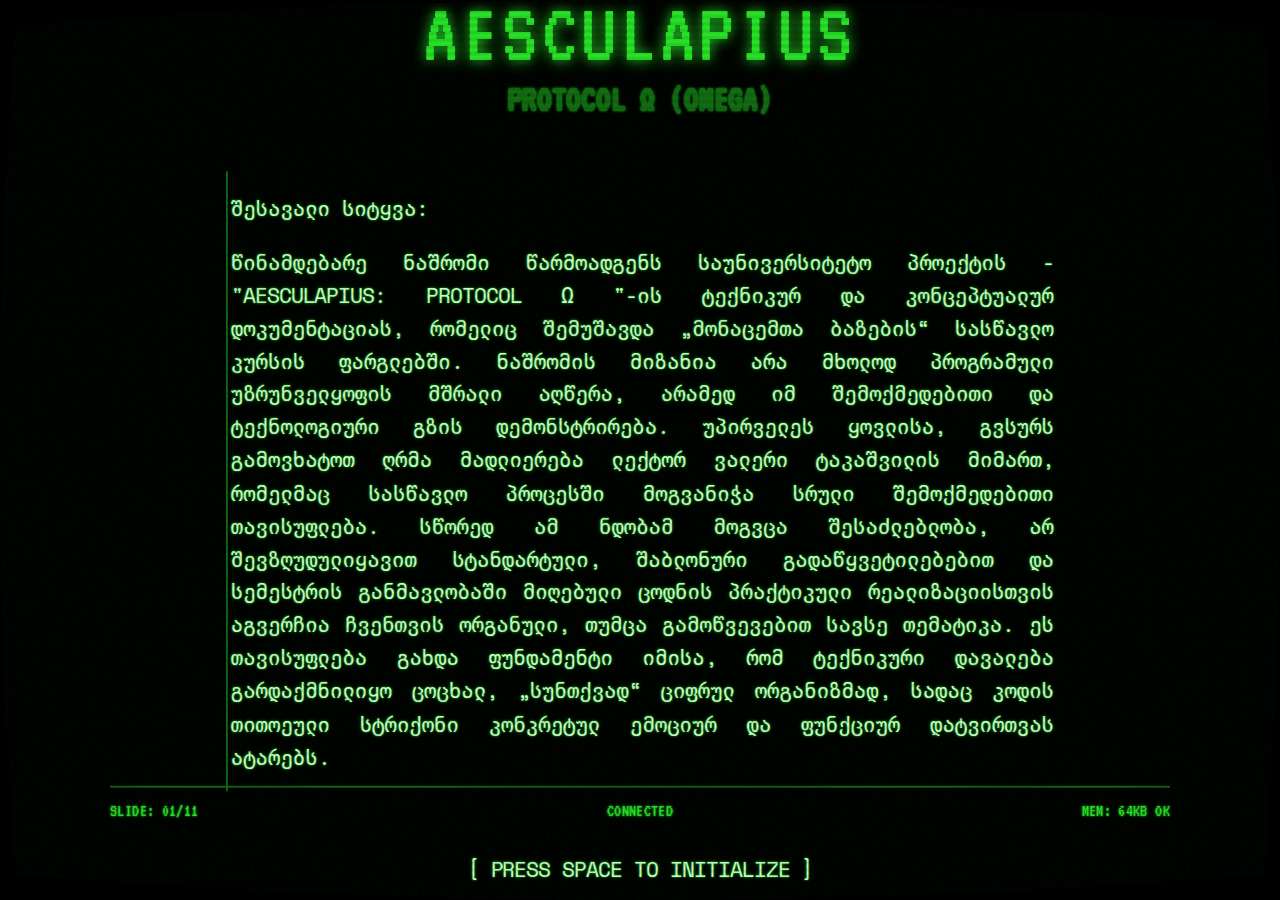
<file: Presentation/index.html>
<!DOCTYPE html>
<html lang="ka">

<head>
    <meta charset="UTF-8">
    <meta name="viewport" content="width=device-width, initial-scale=1.0">
    <title>AESCULAPIUS: PROTOCOL Ω</title>
    <link rel="stylesheet" href="css/retro.css">
</head>

<body>

    <div class="crt-container">
        <div id="crt-canvas-container">
            <canvas id="crt-canvas"></canvas>
        </div>

        <div class="screen">

            <!-- INTRO -->
            <section class="slide title-slide active" data-id="1">
                <h1>AESCULAPIUS</h1>
                <h3>PROTOCOL Ω (OMEGA)</h3>
                <div class="intro-text">
                    <p>შესავალი სიტყვა:</p>
                    <p>წინამდებარე ნაშრომი წარმოადგენს საუნივერსიტეტო პროექტის - "AESCULAPIUS: PROTOCOL Ω "-ის ტექნიკურ
                        და კონცეპტუალურ
                        დოკუმენტაციას, რომელიც შემუშავდა „მონაცემთა ბაზების“ სასწავლო კურსის ფარგლებში.
                        ნაშრომის მიზანია არა მხოლოდ პროგრამული უზრუნველყოფის მშრალი აღწერა,
                        არამედ იმ შემოქმედებითი და ტექნოლოგიური გზის დემონსტრირება. უპირველეს ყოვლისა,
                        გვსურს გამოვხატოთ ღრმა მადლიერება ლექტორ ვალერი ტაკაშვილის მიმართ, რომელმაც სასწავლო პროცესში
                        მოგვანიჭა
                        სრული შემოქმედებითი თავისუფლება. სწორედ ამ ნდობამ მოგვცა შესაძლებლობა, არ შევზღუდულიყავით
                        სტანდარტული,
                        შაბლონური გადაწყვეტილებებით და სემესტრის განმავლობაში მიღებული ცოდნის პრაქტიკული რეალიზაციისთვის
                        აგვერჩია ჩვენთვის ორგანული,
                        თუმცა გამოწვევებით სავსე თემატიკა. ეს თავისუფლება გახდა ფუნდამენტი იმისა, რომ ტექნიკური დავალება
                        გარდაქმნილიყო ცოცხალ, „სუნთქვად“ ციფრულ ორგანიზმად,
                        სადაც კოდის თითოეული სტრიქონი კონკრეტულ ემოციურ და ფუნქციურ დატვირთვას ატარებს.
                    </p>
                    <!-- <p>ნაშრომის მიზანია არა მხოლოდ პროგრამული უზრუნველყოფის მშრალი აღწერა, არამედ იმ შემოქმედებითი და
                        ტექნოლოგიური გზის დემონსტრირება.</p>
                    <p>უპირველეს ყოვლისა, მსურს გამოვხატო ღრმა მადლიერება ლექტორ <strong>ვალერი ტაკაშვილი</strong>
                        მიმართ, რომელმაც სასწავლო პროცესში მოგვანიჭა სრული შემოქმედებითი თავისუფლება.</p> -->
                </div>
                <p class="blink" style="margin-top: 2rem;">[ PRESS SPACE TO INITIALIZE ]</p>
            </section>

            <!-- PRELUDE -->
            <section class="slide content-slide" data-id="2">
                <h2>იდეოლოგია და ატმოსფერო</h2>
                <div class="columns">
                    <div class="col">
                        <p>ეს პროექტი არ არის უბრალოდ კოდი. ეს არის მცდელობა, შევქმნათ "ცოცხალი", "სუნთქვადი" ციფრული
                            ორგანიზმი.</p>
                        <p>ჩვენ ავირჩიეთ <strong>Retro-Futurism</strong> და <strong>CRT Aesthetics</strong>, რათა
                            დაგვებრუნებინა ტექნოლოგიური მისტიკის განცდა.</p>
                        <p>თანამედროვე ინტერფეისები "სტერილურია". ჩვენ გვინდოდა ხმაური, დამახინჯება და ანალოგური სითბო.
                        </p>
                    </div>
                    <div class="col">
                        <div class="code-block language-plaintext">
                            > SYSTEM_CHECK...
                            > DETECTING_USER_EMOTION...
                            > LOADING_NOSTALGIA_MODULE... 100%
                            > RENDER_MODE: CATHODE_RAY_TUBE
                        </div>
                    </div>
                </div>
            </section>

            <!-- ACT 1: STYLE -->
            <section class="slide act-slide" data-id="3">
                <p>ACT_01</p>
                <h1>ვიზუალური ინჟინერია</h1>
                <h3>CRT სიმულაცია</h3>
            </section>

            <section class="slide content-slide" data-id="4">
                <h2>CRT: ტექნოლოგიური ილუზია</h2>
                <p>სტილიზაცია არ არის მხოლოდ ფილტრი. ეს არის კონტექსტი.</p>
                <div class="columns">
                    <div class="col">
                        <ul>
                            <li><strong>Barrel Distortion:</strong> ეკრანის ფიზიკური გამრუდება.</li>
                            <li><strong>Scanlines:</strong> ელექტრონული სხივის კვალი.</li>
                            <li><strong>Chromatic Aberration:</strong> ფერების დაშლა ლინზის კიდეებზე.</li>
                        </ul>
                    </div>
                    <div class="col">
                        <div class="code-block language-glsl">
                            // Fragment Shader Logic
                            vec2 curve(vec2 uv) {
                            uv = (uv - 0.5) * 2.0;
                            uv.x *= 1.0 + pow((abs(uv.y) / 3.5), 2.0); // Distortion X
                            uv.y *= 1.0 + pow((abs(uv.x) / 4.5), 2.0); // Distortion Y
                            return (uv / 2.0) + 0.5;
                            }
                        </div>
                    </div>
                </div>
            </section>

            <!-- ACT 2: DATABASE -->
            <section class="slide act-slide" data-id="5">
                <p>ACT_02</p>
                <h1>სისტემის გული</h1>
                <h3>მონაცემთა ბაზის არქიტექტურა</h3>
            </section>

            <section class="slide content-slide" data-id="6">
                <h2>SQL ARCHITECTURE: დეტერმინიზმი</h2>
                <p>ჩვენ ვიყენებთ <strong>Computed Columns</strong>-ს, რათა შევქმნათ დეტერმინისტული კავშირი დიაგნოზსა და
                    სტატუსს შორის. ეს არ არის მხოლოდ ოპტიმიზაცია; ეს არის <strong>უსაფრთხოების პროტოკოლი</strong>.</p>
                <p style="font-size: 1.1rem; margin-top: 0.5rem;">სისტემას <em>არ შეუძლია</em> დაუშვას შეცდომა:
                    პაციენტის სტატუსი (ფერი) ავტომატურად, მათემატიკური სიზუსტით გამოითვლება საფრთხის დონიდან. ადამიანური
                    ფაქტორი გამორიცხულია.</p>
                <div class="code-block language-sql">
                    CREATE TABLE Subjects (
                    SubjectID INT PRIMARY KEY IDENTITY(1,1),
                    CodeName NVARCHAR(100),
                    AssignedThreatID INT,

                    -- THE "BRAIN" OF THE TABLE
                    -- StatusColor is not stored, it is CALCULATED in real-time.
                    StatusColor AS (
                    CASE AssignedThreatID
                    WHEN 1 THEN 'Green' -- Stable
                    WHEN 2 THEN 'Yellow' -- Viral
                    WHEN 3 THEN 'Red' -- Radiation
                    WHEN 4 THEN 'Black' -- Necrotic Plague
                    <div class="columns">
                        <div class="col">
                            <ul style="font-size: 1rem;">
                                <li>Dr. Hannibal Lecter (Psychiatry)</li>
                                <li>Dr. House G. (Diagnostics)</li>
                                <li>Dr. Frankenstein (Reanimation)</li>
                                <li>AI Unit "HAL-9000" (System Admin)</li>
                            </ul>
                        </div>
                        <div class="col">
                            <div class="code-block language-sql">
                                INSERT INTO Doctors (DocName, Specialty) VALUES
                                ('Dr. Jekyll', 'Chemistry'),
                                ('Dr. Strange S.', 'Neurosurgery'),
                                ('Dr. Doom', 'Cybernetics');
                            </div>
                        </div>
                    </div>
            </section>

            <!-- ACT 3: BACKEND -->
            <section class="slide act-slide" data-id="9">
                <p>ACT_03</p>
                <h1>ალბათური განაწილება</h1>
                <h3>Backend (Python & Flask)</h3>
            </section>

            <section class="slide content-slide" data-id="10">
                <h2>CHAOS ENGINE: ალბათური განაწილება</h2>
                <p>Chaos Engine იყენებს შეწონილ ალბათობას (Weighted Randomness) პაციენტთა დიაგნოზების გენერირებისთვის:
                </p>

                <div class="columns">
                    <!-- Left Column: Table -->
                    <div class="col" style="flex: 1.5;">
                        <table class="retro-table">
                            <thead>
                                <tr>
                                    <th>დონე</th>
                                    <th>ფერი</th>
                                    <th>%</th>
                                    <th>მნიშვნელობა</th>
                                </tr>
                            </thead>
                            <tbody>
                                <tr class="row-green">
                                    <td>LEVEL 1</td>
                                    <td>GREEN</td>
                                    <td>50%</td>
                                    <td>სტაბილური</td>
                                </tr>
                                <tr class="row-yellow">
                                    <td>LEVEL 2</td>
                                    <td>YELLOW</td>
                                    <td>30%</td>
                                    <td>საშ.სირთ. ვირუსული ინფექცია</td>
                                </tr>
                                <tr class="row-red">
                                    <td>LEVEL 3</td>
                                    <td>RED</td>
                                    <td>15%</td>
                                    <td>რადიაციული ავადმყოფობა / ჭირი </td>
                                </tr>
                                <tr class="row-black">
                                    <td>LEVEL 4</td>
                                    <td>BLACK</td>
                                    <td>5%</td>
                                    <td>ლეტალური შედეგის მომტანი</td>
                                </tr>
                            </tbody>
                        </table>
                    </div>

                    <!-- Right Column: Chart -->
                    <div class="col" style="flex: 1; display: flex; justify-content: center; align-items: center;">
                        <div class="chart-container">
                            <div class="pie-chart"></div>
                            <div class="chart-legend">
                                <div class="legend-item"><span class="dot"
                                        style="background: var(--phosphor-main);"></span> 50%</div>
                                <div class="legend-item"><span class="dot" style="background: var(--amber);"></span> 30%
                                </div>
                                <div class="legend-item"><span class="dot" style="background: var(--alert-red);"></span>
                                    15%</div>
                                <div class="legend-item"><span class="dot" style="background: #555;"></span> 5%</div>
                            </div>
                            <p style="margin-top: 1rem; font-size: 0.8rem; text-align: center;">
                                DISTRIBUTION_MODEL_V1.4.3
                            </p>
                        </div>
                    </div>
                </div>
            </section>

            <!-- ACT 4: FRONTEND -->
            <section class="slide act-slide" data-id="11">
                <p>ACT_04</p>
                <h1>ვიზუალიზაცია</h1>
                <h3>Frontend და "ცოცხალი" მონაცემები</h3>
            </section>

            <section class="slide content-slide" data-id="12">
                <h2>FRONTEND: მონაცემთა ნაკადი</h2>
                <p>ინტერფეისი იღებს JSON მონაცემებს და გარდაქმნის მათ ვიზუალურ სიგნალებად.</p>
                <div class="code-block language-javascript">
                    async function fetchData() {
                    const response = await fetch('/api/data');
                    const data = await response.json();

                    data.forEach(patient => {
                    const row = document.createElement('tr');
                    row.className = patient.StatusColor.toLowerCase(); // 'red', 'black'...

                    if (patient.StatusColor === 'RED') {
                    row.classList.add('blink-urgent');
                    }

                    tableBody.appendChild(row);
                    });
                    }
                </div>
            </section>

            <section class="slide title-slide" data-id="13">
                <h1>გმადლობთ</h1>
                <div class="qr-sim"></div>
                <p class="blink">SYSTEM_SHUTDOWN_IMMINENT...</p>
            </section>

            <div class="status-bar">
                <span id="slide-counter">SLIDE: 01/13</span>
                <span class="blink">CONNECTED</span>
                <span>MEM: 64KB OK</span>
            </div>
        </div>
    </div>

    <script src="js/crt-renderer.js"></script>
    <script>
        /* --- SYSTEM LOGIC (JS) --- */
        document.addEventListener('DOMContentLoaded', () => {
            let currentSlideIndex = 0;
            const slides = document.querySelectorAll('.slide');
            const counter = document.getElementById('slide-counter');
            const totalSlides = slides.length;

            // Navigation Function
            function showSlide(index) {
                slides.forEach(slide => slide.classList.remove('active'));

                // Loop wrapping
                if (index < 0) index = totalSlides - 1;
                if (index >= totalSlides) index = 0;

                currentSlideIndex = index;
                slides[currentSlideIndex].classList.add('active');

                // Update Counter
                counter.innerText = `SLIDE: ${String(currentSlideIndex + 1).padStart(2, '0')}/${totalSlides}`;
            }

            function nextSlide() {
                showSlide(currentSlideIndex + 1);
            }

            function prevSlide() {
                showSlide(currentSlideIndex - 1);
            }

            // --- CONTROLS FOR CLICKER / KEYBOARD ---
            document.addEventListener('keydown', (e) => {
                switch (e.code) {
                    case 'Space':
                    case 'ArrowRight':
                    case 'Enter':
                    case 'PageDown':
                    case 'KeyN':
                        e.preventDefault();
                        nextSlide();
                        break;
                    case 'ArrowLeft':
                    case 'Backspace':
                    case 'PageUp':
                    case 'KeyP':
                        e.preventDefault();
                        prevSlide();
                        break;
                    case 'Home':
                        showSlide(0);
                        break;
                    case 'End':
                        showSlide(totalSlides - 1);
                        break;
                }
            });

            // Mouse click for simple navigation
            document.addEventListener('click', (e) => {
                if (e.clientX > window.innerWidth / 2) {
                    nextSlide();
                } else {
                    prevSlide();
                }
            });

            // Initialize
            showSlide(0);
        });
    </script>

</body>

</html>
</file>
<file: Presentation/css/retro.css>
/* --- MODERN RETRO AESTHETIC --- */
@import url('https://fonts.googleapis.com/css2?family=VT323&family=Space+Mono:ital,wght@0,400;0,700;1,400&display=swap');

:root {
    --phosphor-main: #28e028;
    /* Classic Green */
    --phosphor-dim: #126b12;
    /* Dim Green */
    --phosphor-bright: #8aff8a;
    /* Bright Green */
    --alert-red: #ff3333;
    /* Critical Red */
    --alert-dim: #660000;
    --amber: #ffb000;
    /* Warning Amber */
    --bg-color: #050a05;
    /* Deep Black-Green */
    --glass-reflection: rgba(255, 255, 255, 0.02);
}

* {
    box-sizing: border-box;
    cursor: none;
    /* Hide cursor for immersion */
}

body {
    margin: 0;
    padding: 0;
    background-color: #000;
    color: var(--phosphor-main);
    font-family: 'VT323', monospace;
    overflow: hidden;
    height: 100vh;
    width: 100vw;
    font-size: 24px;
    -webkit-font-smoothing: none;
}

/* --- CANVAS OVERLAY --- */
#crt-canvas-container {
    position: fixed;
    top: 0;
    left: 0;
    width: 100%;
    height: 100%;
    z-index: 9999;
    pointer-events: none;
}

#crt-canvas {
    width: 100%;
    height: 100%;
    display: block;
}

/* --- CONTENT CONTAINER --- */
.crt-container {
    width: 100vw;
    height: 100vh;
    position: relative;
    overflow: hidden;
}

.screen {
    width: 100%;
    height: 100%;
    position: relative;
    z-index: 1;
    padding: 4rem;
    display: flex;
    flex-direction: column;
    /* Content is distorted by the shader, but we scale it slightly to fit the "safe zone" */
    transform: scale(0.92);
    transform-origin: center;

    /* Text Glow */
    text-shadow: 0 0 4px var(--phosphor-dim), 0 0 2px var(--phosphor-main);
}

/* --- TYPOGRAPHY --- */
h1 {
    font-size: 6rem;
    text-transform: uppercase;
    margin: 0;
    line-height: 0.9;
    letter-spacing: 0.3rem;
    font-weight: normal;
    text-shadow: 0 0 15px var(--phosphor-main);
    animation: textGlitch 4s infinite;
}

h2 {
    font-size: 3.5rem;
    border-bottom: 2px solid var(--phosphor-dim);
    display: inline-block;
    margin-bottom: 2rem;
    padding-bottom: 0.5rem;
    text-shadow: 0 0 8px var(--phosphor-main);
}

h3 {
    font-size: 2.5rem;
    color: var(--phosphor-dim);
    margin-top: 0.5rem;
    text-transform: uppercase;
}

p,
li {
    font-family: 'Space Mono', monospace;
    font-size: 1.4rem;
    line-height: 1.6;
    max-width: 900px;
    color: #ccffcc;
}

strong {
    color: var(--phosphor-bright);
    font-weight: bold;
    text-shadow: 0 0 5px var(--phosphor-bright);
}

/* --- SLIDE SYSTEM --- */
.slide {
    display: none;
    height: 100%;
    flex-direction: column;
    justify-content: center;
    opacity: 0;
    transition: opacity 0.1s ease-out;
}

.slide.active {
    display: flex;
    opacity: 1;
    animation: turnOn 0.2s ease-out forwards;
}

.title-slide {
    align-items: center;
    text-align: center;
}

.act-slide {
    align-items: center;
    text-align: center;
    border: 4px double var(--phosphor-main);
    background: rgba(0, 20, 0, 0.4);
    margin: 2rem;
}

.content-slide {
    justify-content: flex-start;
    padding-top: 5vh;
}

/* --- COMPONENTS --- */
.intro-text {
    text-align: left;
    max-width: 900px;
    margin-top: 1.2rem;
    margin-bottom: 2.2rem;
    border-left: 2px solid var(--phosphor-dim);
    padding-left: 0.2rem;
}

.intro-text p {
    margin-bottom: 1.2rem;
    text-align: justify;
}

.columns {
    display: flex;
    gap: 4rem;
    width: 100%;
    margin-top: 2rem;
    align-items: flex-start;
}

.col {
    flex: 1;
}

.code-block {
    background: rgba(0, 10, 0, 0.9);
    border: 1px solid var(--phosphor-dim);
    padding: 1.5rem;
    font-family: 'Courier New', monospace;
    font-size: 1.1rem;
    color: var(--phosphor-bright);
    white-space: pre-wrap;
    margin: 1rem 0;
    box-shadow: 0 0 20px rgba(0, 50, 0, 0.5);
    position: relative;
    text-align: left;
}

.code-block::before {
    content: "SOURCE_VIEW";
    position: absolute;
    top: -10px;
    left: 10px;
    background: #000;
    padding: 0 5px;
    font-size: 0.8rem;
    color: var(--phosphor-dim);
}

/* Syntax Highlighting Simulation */
.language-sql .keyword {
    color: #ff79c6;
}

.language-python .keyword {
    color: #ff79c6;
}

.language-javascript .keyword {
    color: #ff79c6;
}

.status-bar {
    position: absolute;
    bottom: 3rem;
    left: 4rem;
    right: 4rem;
    border-top: 2px solid var(--phosphor-dim);
    padding-top: 1rem;
    display: flex;
    justify-content: space-between;
    text-transform: uppercase;
    font-size: 1.2rem;
}

.blink {
    animation: blink 1s step-end infinite;
}

.accent {
    color: var(--phosphor-bright);
    text-decoration: underline;
}

.qr-sim {
    width: 200px;
    height: 200px;
    background: repeating-linear-gradient(45deg,
            var(--phosphor-main),
            var(--phosphor-main) 10px,
            #000 10px,
            #000 20px);
    margin: 2rem auto;
    border: 2px solid var(--phosphor-main);
    box-shadow: 0 0 15px var(--phosphor-main);
}

.facts-grid {
    display: grid;
    grid-template-columns: 1fr;
    gap: 2rem;
}

.fact-box {
    border: 1px solid var(--phosphor-dim);
    padding: 1.5rem;
    background: rgba(0, 20, 0, 0.3);
}

.fact-box h3 {
    font-size: 1.5rem;
    margin-top: 0;
    color: var(--phosphor-main);
}

/* --- RETRO TABLE & CHART --- */
.retro-table {
    width: 100%;
    border-collapse: collapse;
    margin-bottom: 2rem;
    font-family: 'Space Mono', monospace;
    font-size: 1rem;
    border: 1px solid var(--phosphor-dim);
}

.retro-table th {
    background: var(--phosphor-dim);
    color: #000;
    padding: 0.5rem;
    text-transform: uppercase;
    text-align: center;
}

.retro-table td {
    border: 1px solid var(--phosphor-dim);
    padding: 0.5rem;
    text-align: center;
    color: var(--phosphor-bright);
}

.retro-table tr.row-green td:nth-child(2) {
    color: var(--phosphor-main);
    font-weight: bold;
}

.retro-table tr.row-yellow td:nth-child(2) {
    color: var(--amber);
    font-weight: bold;
}

.retro-table tr.row-red td:nth-child(2) {
    color: var(--alert-red);
    font-weight: bold;
}

.retro-table tr.row-black td:nth-child(2) {
    color: #888;
    font-weight: bold;
    text-decoration: line-through;
}

.chart-container {
    display: flex;
    flex-direction: column;
    align-items: center;
    justify-content: center;
    margin-top: 1rem;
}

.pie-chart {
    width: 200px;
    height: 200px;
    border-radius: 50%;
    background: conic-gradient(var(--phosphor-main) 0% 50%,
            var(--amber) 50% 80%,
            var(--alert-red) 80% 95%,
            #333 95% 100%);
    position: relative;
    box-shadow: 0 0 20px rgba(0, 0, 0, 0.5);
    border: 2px solid var(--phosphor-dim);
}

.pie-chart::after {
    content: "";
    position: absolute;
    top: 50%;
    left: 50%;
    transform: translate(-50%, -50%);
    width: 100px;
    height: 100px;
    background: #000;
    border-radius: 50%;
    border: 1px solid var(--phosphor-dim);
}

.chart-legend {
    display: flex;
    gap: 1rem;
    margin-top: 1rem;
    font-size: 0.9rem;
}

.legend-item {
    display: flex;
    align-items: center;
    gap: 0.5rem;
}

.dot {
    width: 10px;
    height: 10px;
    display: inline-block;
}

/* --- ANIMATIONS --- */
@keyframes blink {
    50% {
        opacity: 0;
    }
}

@keyframes turnOn {
    0% {
        transform: scaleY(0.01) scaleX(0);
        opacity: 1;
    }

    50% {
        transform: scaleY(0.01) scaleX(1);
    }

    100% {
        transform: scaleY(1) scaleX(1);
    }
}

@keyframes textGlitch {
    0% {
        transform: skewX(0deg);
    }

    2% {
        transform: skewX(20deg);
        filter: blur(2px);
    }

    4% {
        transform: skewX(0deg);
        filter: blur(0);
    }

    90% {
        transform: skewX(0deg);
    }

    92% {
        transform: skewX(-10deg);
    }

    100% {
        transform: skewX(0deg);
    }
}
</file>
